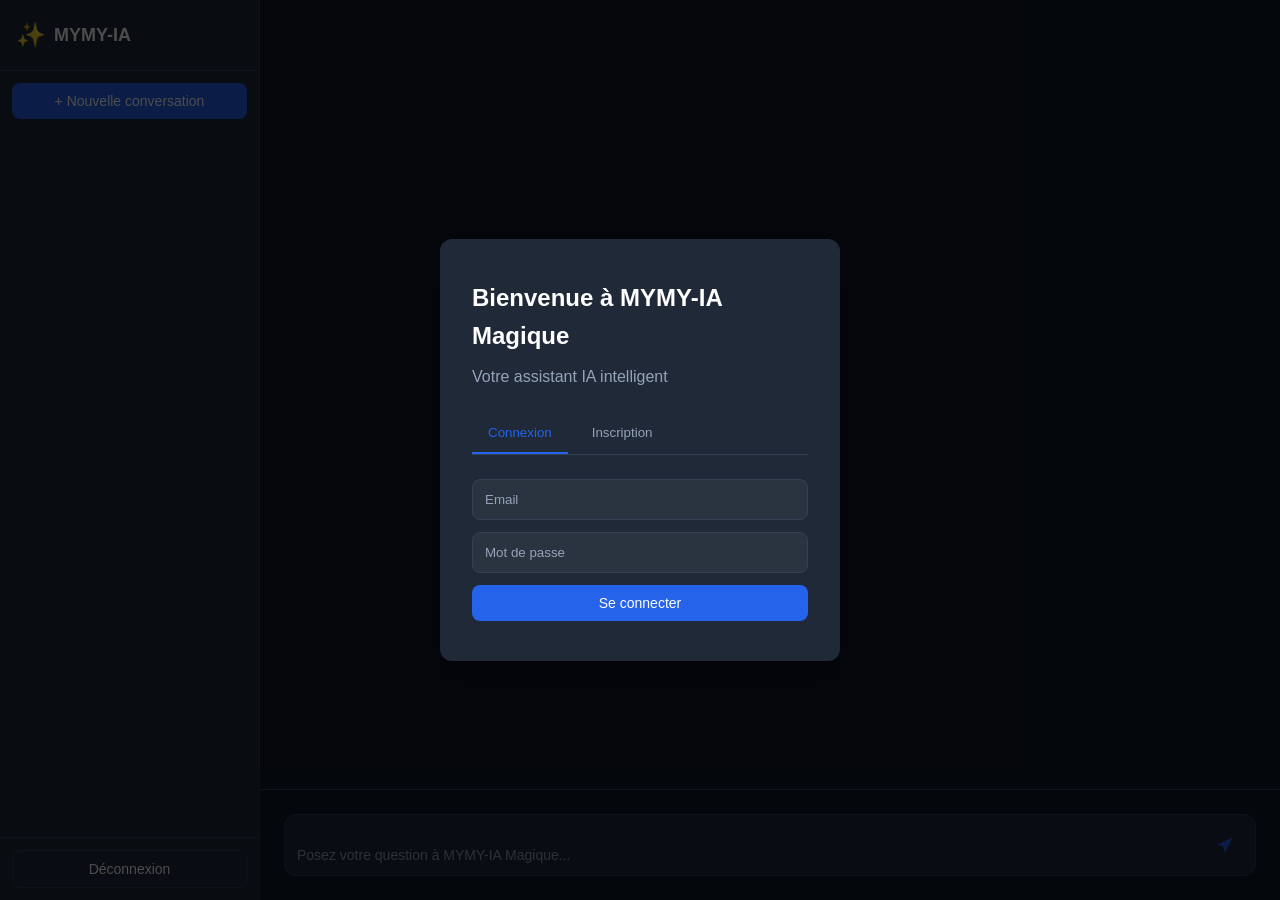
<file: web/index.html>
<!DOCTYPE html>
<html lang="fr">
<head>
    <meta charset="UTF-8">
    <meta name="viewport" content="width=device-width, initial-scale=1.0">
    <title>MYMY-IA Magique - Intelligent AI Assistant</title>
    <link rel="stylesheet" href="styles.css">
</head>
<body>
    <div class="container">
        <!-- Sidebar -->
        <aside class="sidebar">
            <div class="sidebar-header">
                <div class="logo">
                    <span class="logo-icon">✨</span>
                    <span class="logo-text">MYMY-IA</span>
                </div>
            </div>
            
            <div class="sidebar-actions">
                <button id="new-chat-btn" class="btn btn-primary btn-block">
                    <span>+ Nouvelle conversation</span>
                </button>
            </div>
            
            <div class="conversations-list">
                <div id="conversations-container"></div>
            </div>
            
            <div class="sidebar-footer">
                <button id="logout-btn" class="btn btn-secondary btn-block">
                    Déconnexion
                </button>
            </div>
        </aside>
        
        <!-- Main Chat Area -->
        <main class="main-content">
            <div id="chat-container" class="chat-container">
                <!-- Messages will be inserted here -->
            </div>
            
            <div class="chat-input-area">
                <form id="chat-form" class="chat-form">
                    <div class="input-wrapper">
                        <textarea 
                            id="message-input" 
                            class="message-input" 
                            placeholder="Posez votre question à MYMY-IA Magique..."
                            rows="1"
                        ></textarea>
                        <button type="submit" class="btn-send">
                            <svg width="20" height="20" viewBox="0 0 20 20" fill="none">
                                <path d="M2 10L18 2L10 18L8 11L2 10Z" fill="currentColor"/>
                            </svg>
                        </button>
                    </div>
                </form>
            </div>
        </main>
    </div>
    
    <!-- Auth Modal -->
    <div id="auth-modal" class="modal">
        <div class="modal-content">
            <div class="auth-container">
                <h1>Bienvenue à MYMY-IA Magique</h1>
                <p>Votre assistant IA intelligent</p>
                
                <div class="auth-tabs">
                    <button class="tab-btn active" data-tab="login">Connexion</button>
                    <button class="tab-btn" data-tab="register">Inscription</button>
                </div>
                
                <!-- Login Form -->
                <form id="login-form" class="auth-form active">
                    <div class="form-group">
                        <input type="email" id="login-email" placeholder="Email" required>
                    </div>
                    <div class="form-group">
                        <input type="password" id="login-password" placeholder="Mot de passe" required>
                    </div>
                    <button type="submit" class="btn btn-primary btn-block">Se connecter</button>
                </form>
                
                <!-- Register Form -->
                <form id="register-form" class="auth-form">
                    <div class="form-group">
                        <input type="text" id="register-username" placeholder="Nom d'utilisateur" required>
                    </div>
                    <div class="form-group">
                        <input type="email" id="register-email" placeholder="Email" required>
                    </div>
                    <div class="form-group">
                        <input type="password" id="register-password" placeholder="Mot de passe" required>
                    </div>
                    <div class="form-group">
                        <input type="password" id="register-confirm" placeholder="Confirmer le mot de passe" required>
                    </div>
                    <button type="submit" class="btn btn-primary btn-block">S'inscrire</button>
                </form>
            </div>
        </div>
    </div>
    
    <script src="app.js"></script>
</body>
</html>
</file>
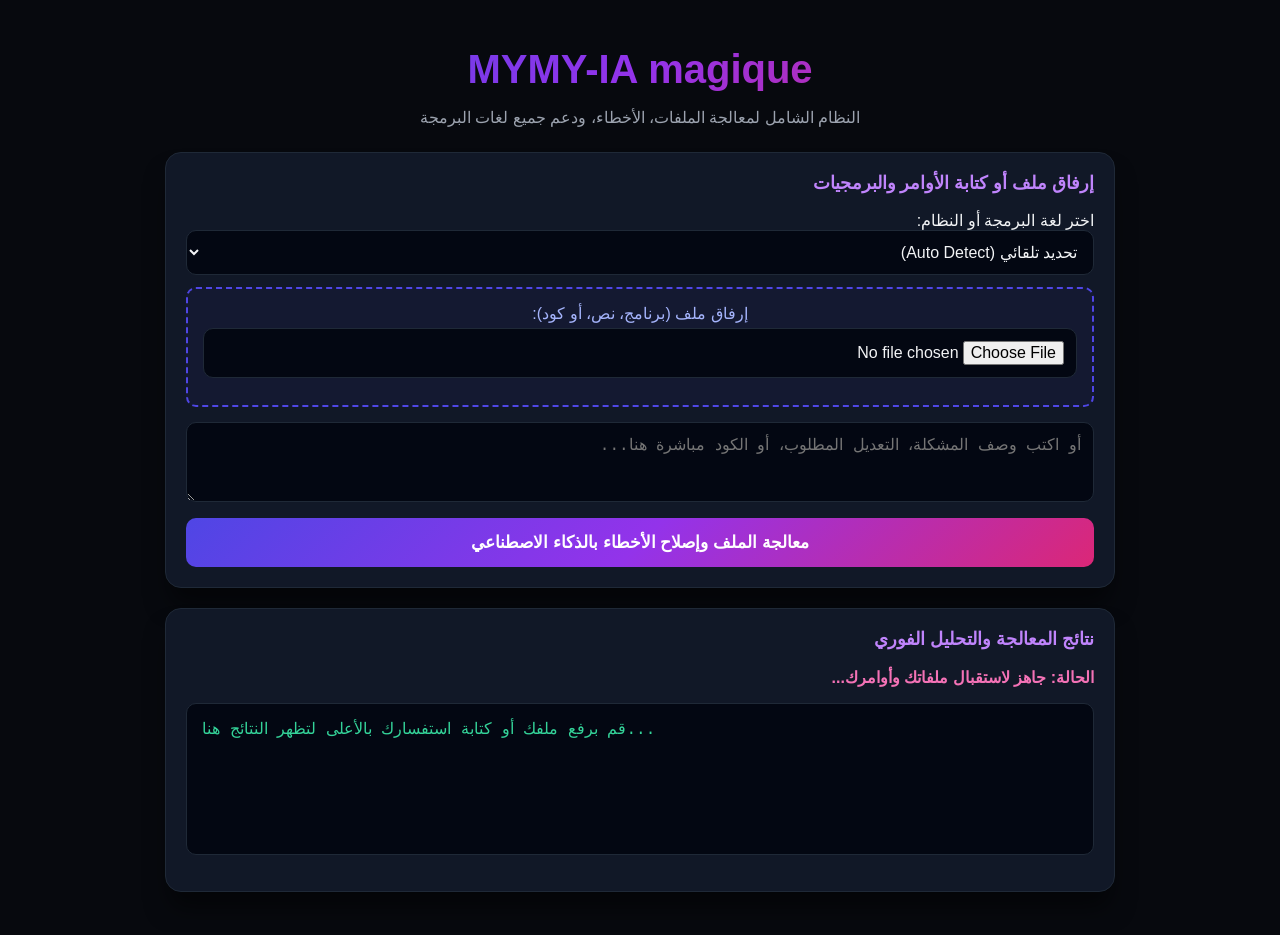
<file: backend/static/index.html>
<!DOCTYPE html>
<html lang="ar" dir="rtl">
<head>
    <meta charset="UTF-8">
    <meta name="viewport" content="width=device-width, initial-scale=1.0">
    <title>MYMY-IA magique - المنصة الشاملة</title>
    <style>
        :root {
            --bg-color: #07090e;
            --card-bg: #111827;
            --accent-gradient: linear-gradient(135deg, #4f46e5 0%, #9333ea 50%, #db2777 100%);
            --text-color: #f3f4f6;
            --text-muted: #9ca3af;
            --border-color: #1f2937;
            --code-bg: #030712;
        }
        body {
            font-family: 'Segoe UI', Tahoma, Geneva, Verdana, sans-serif;
            background-color: var(--bg-color);
            color: var(--text-color);
            margin: 0;
            padding: 20px;
        }
        .container {
            max-width: 950px;
            margin: 0 auto;
        }
        header {
            text-align: center;
            margin-bottom: 25px;
        }
        h1 {
            background: var(--accent-gradient);
            -webkit-background-clip: text;
            -webkit-text-fill-color: transparent;
            font-size: 2.5rem;
            margin-bottom: 5px;
            font-weight: 800;
        }
        p.subtitle {
            color: var(--text-muted);
            font-size: 1rem;
        }
        .card {
            background-color: var(--card-bg);
            border: 1px solid var(--border-color);
            border-radius: 16px;
            padding: 20px;
            margin-bottom: 20px;
            box-shadow: 0 20px 25px -5px rgba(0, 0, 0, 0.5);
        }
        .card h3 {
            margin-top: 0;
            color: #c084fc;
            font-size: 1.1rem;
        }
        textarea, select, input[type="file"] {
            width: 100%;
            padding: 12px;
            border-radius: 10px;
            border: 1px solid var(--border-color);
            background-color: var(--code-bg);
            color: var(--text-color);
            font-size: 1rem;
            margin-bottom: 12px;
            box-sizing: border-box;
        }
        select {
            cursor: pointer;
        }
        .file-upload-box {
            border: 2px dashed #4f46e5;
            padding: 15px;
            border-radius: 10px;
            text-align: center;
            background-color: rgba(79, 70, 229, 0.05);
            margin-bottom: 15px;
        }
        button {
            background: var(--accent-gradient);
            color: white;
            border: none;
            padding: 14px 20px;
            border-radius: 10px;
            font-size: 1.05rem;
            font-weight: bold;
            cursor: pointer;
            width: 100%;
            transition: opacity 0.2s;
        }
        button:hover {
            opacity: 0.9;
        }
        .output-box {
            background-color: var(--code-bg);
            padding: 15px;
            border-radius: 10px;
            border: 1px solid var(--border-color);
            overflow-x: auto;
            color: #34d399;
            direction: ltr;
            text-align: left;
            font-family: 'Courier New', Courier, monospace;
            white-space: pre-wrap;
            min-height: 120px;
        }
        .meta-info {
            color: #f472b6;
            direction: rtl;
            text-align: right;
            margin-bottom: 8px;
            font-weight: bold;
        }
    </style>
</head>
<body>
    <div class="container">
        <header>
            <h1>MYMY-IA magique</h1>
            <p class="subtitle">النظام الشامل لمعالجة الملفات، الأخطاء، ودعم جميع لغات البرمجة</p>
        </header>

        <div class="card">
            <h3>إرفاق ملف أو كتابة الأوامر والبرمجيات</h3>
            
            <label for="languageSelect">اختر لغة البرمجة أو النظام:</label>
            <select id="languageSelect">
                <option value="auto">تحديد تلقائي (Auto Detect)</option>
                <option value="python">Python</option>
                <option value="javascript">JavaScript / Node.js</option>
                <option value="cpp">C++ / C</option>
                <option value="java">Java</option>
                <option value="html_css">HTML / CSS / Web</option>
                <option value="sql">SQL / Databases</option>
                <option value="php">PHP</option>
            </select>

            <div class="file-upload-box">
                <label style="display:block; margin-bottom: 5px; color: #a5b4fc; cursor: pointer;">إرفاق ملف (برنامج، نص، أو كود):</label>
                <input type="file" id="fileInput">
            </div>

            <textarea id="userPrompt" rows="3" placeholder="أو اكتب وصف المشكلة، التعديل المطلوب، أو الكود مباشرة هنا..."></textarea>
            
            <button onclick="uploadAndProcess()">معالجة الملف وإصلاح الأخطاء بالذكاء الاصطناعي</button>
        </div>

        <div class="card">
            <h3>نتائج المعالجة والتحليل الفوري</h3>
            <div id="metaInfo" class="meta-info">الحالة: جاهز لاستقبال ملفاتك وأوامرك...</div>
            <pre id="aiOutput" class="output-box">قم برفع ملفك أو كتابة استفسارك بالأعلى لتظهر النتائج هنا...</pre>
        </div>
    </div>

    <script>
        async function uploadAndProcess() {
            const promptText = document.getElementById('userPrompt').value;
            const language = document.getElementById('languageSelect').value;
            const fileInput = document.getElementById('fileInput').files[0];

            if (!promptText && !fileInput) {
                alert('الرجاء إدخال أمر أو إرفاق ملف واحد على الأقل!');
                return;
            }

            document.getElementById('metaInfo').innerText = "الحالة: جاري رفع الملف ومعالجة الأخطاء برمجياً...";
            document.getElementById('aiOutput').innerText = "جاري تحليل الملف وفحص جميع المستويات البرمجية عبر MYMY-IA...";

            const formData = new FormData();
            formData.append('prompt', promptText);
            formData.append('language', language);
            if (fileInput) {
                formData.append('file', fileInput);
            }

            try {
                const response = await fetch('/api/ai/process-file', {
                    method: 'POST',
                    body: formData
                });
                const data = await response.json();

                document.getElementById('metaInfo').innerText = "النظام المستخدم: " + data.engine_mode;
                document.getElementById('aiOutput').innerText = data.result;
            } catch (error) {
                document.getElementById('metaInfo').innerText = "الحالة: خطأ في الاتصال";
                document.getElementById('aiOutput').innerText = "حدث خطأ أثناء الاتصال بالخادم: " + error;
            }
        }
    </script>
</body>
</html>
</file>
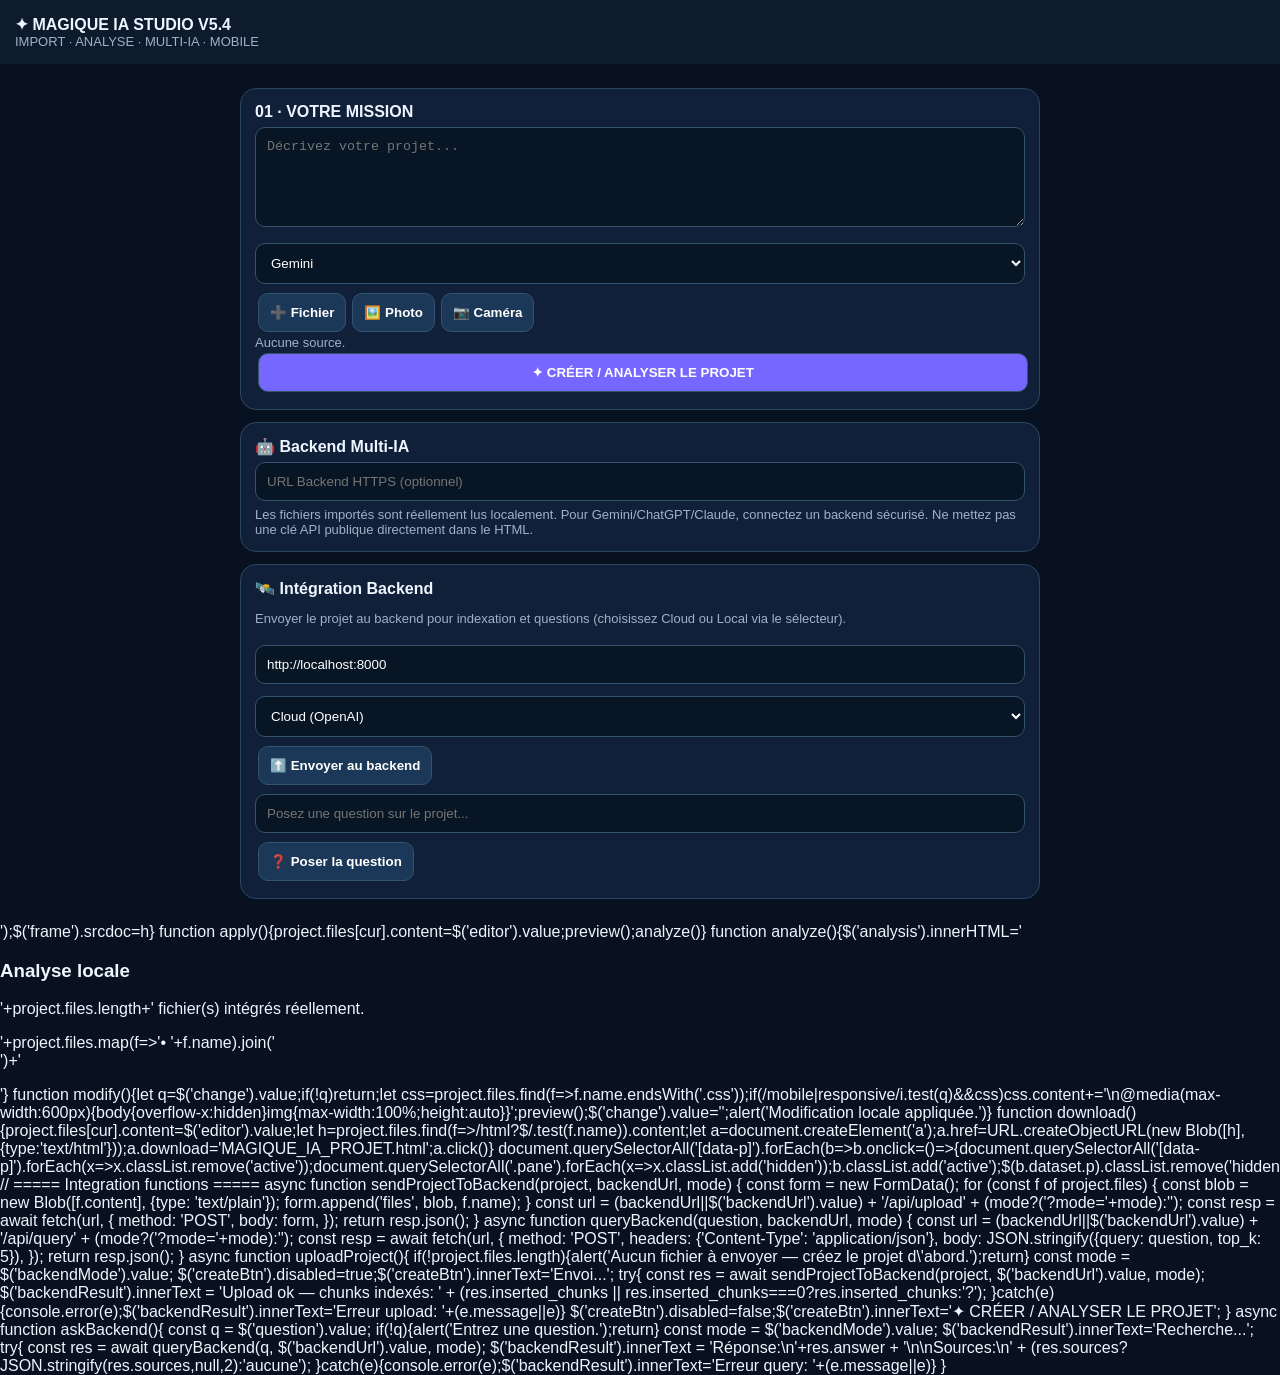
<file: MAGIQUE_IA_STUDIO.html>
<!doctype html>
<html lang="fr">
<head>
<meta charset="utf-8"><meta name="viewport" content="width=device-width,initial-scale=1">
<title>Magique IA Studio V5.4</title>
<style>
body{margin:0;font-family:Arial;background:#08111f;color:#eef5ff}header{padding:15px;background:#0d1b2d;position:sticky;top:0}main{max-width:800px;margin:auto;padding:12px}.card{background:#102038;border:1px solid #294765;border-radius:16px;padding:14px;margin:12px 0}textarea,input,select{width:100%;box-sizing:border-box;padding:11px;margin:6px 0;border-radius:10px;border:1px solid #34536f;background:#081524;color:white}textarea{min-height:100px}button{padding:11px;border-radius:10px;border:1px solid #34536f;background:#1c3858;color:white;font-weight:bold;margin:3px}.primary{background:#7567ff}.hidden{display:none}.source{padding:8px;border-bottom:1px solid #294765}.tabs{display:flex;gap:4px;overflow:auto}.tabs button{white-space:nowrap}.pane{margin-top:10px}iframe{width:100%;height:520px;background:white;border:0;border-radius:10px}#editor{height:400px;font-family:monospace}.active{background:#7567ff}.note{color:#9db2c9;font-size:13px}@media(max-width:500px){iframe{height:440px}}
</style>
</head>
<body>
<header><b>✦ MAGIQUE IA STUDIO V5.4</b><div class="note">IMPORT · ANALYSE · MULTI-IA · MOBILE</div></header><main>
<div class="card"><b>01 · VOTRE MISSION</b><textarea id="idea" placeholder="Décrivez votre projet..."></textarea><select id="provider"><option>Gemini</option><option>ChatGPT</option><option>Claude</option><option>Grok</option><option>DeepSeek</option><option>Mistral</option></select>
<div><button onclick="fi.click()">➕ Fichier</button><button onclick="pi.click()">🖼️ Photo</button><button onclick="ci.click()">📷 Caméra</button></div>
<input id="fi" class="hidden" type="file" multiple accept=".html,.htm,.css,.js,.txt,.md,.json"><input id="pi" class="hidden" type="file" multiple accept="image/*"><input id="ci" class="hidden" type="file" accept="image/*" capture="environment"><div id="sources" class="note">Aucune source.</div><button id="createBtn" class="primary" style="width:100%" onclick="create()">✦ CRÉER / ANALYSER LE PROJET</button></div>
<div id="work" class="card hidden"><div class="tabs"><button class="active" data-p="preview">👁️ Aperçu</button><button data-p="code">💻 Code</button><button data-p="analysis">🔍 Analyse</button><button data-p="modify">✏️ Modifier</button><button data-p="export">📦 Export</button></div>
<div id="preview" class="pane"><iframe id="frame" sandbox="allow-scripts"></iframe></div><div id="code" class="pane hidden"><div id="files"></div><textarea id="editor"></textarea><button onclick="apply()">✓ Appliquer</button></div><div id="analysis" class="pane hidden"></div><div id="modify" class="pane hidden"><textarea id="change" placeholder="Décrivez la correction..."></textarea><button class="primary" onclick="modify()">Modifier</button></div><div id="export" class="pane hidden"><button class="primary" onclick="download()">⬇️ Télécharger HTML</button></div></div>
<div class="card"><b>🤖 Backend Multi-IA</b><input id="url" placeholder="URL Backend HTTPS (optionnel)"><div class="note">Les fichiers importés sont réellement lus localement. Pour Gemini/ChatGPT/Claude, connectez un backend sécurisé. Ne mettez pas une clé API publique directement dans le HTML.</div></div>
<div class="card"><b>🛰️ Intégration Backend</b>
<p class="note">Envoyer le projet au backend pour indexation et questions (choisissez Cloud ou Local via le sélecteur).</p>
<input id="backendUrl" placeholder="http://localhost:8000" value="http://localhost:8000">
<select id="backendMode"><option value="cloud">Cloud (OpenAI)</option><option value="local">Local (Ollama)</option></select>
<button onclick="uploadProject()">⬆️ Envoyer au backend</button>
<input id="question" placeholder="Posez une question sur le projet...">
<button onclick="askBackend()">❓ Poser la question</button>
<div id="backendResult" class="note"></div>
</div>
</main>
<script>
let src=[],project={files:[]},cur=0;const $=x=>document.getElementById(x);
async function read(f){return new Promise((ok,no)=>{let r=new FileReader;r.onload=()=>ok(r.result);r.onerror=no;if(f.type.startsWith('image/'))r.readAsDataURL(f);else r.readAsText(f)})}
async function add(fs){for(const f of fs){let e=f.name.split('.').pop().toLowerCase();src.push({name:f.name,ext:e,type:f.type,data:await read(f)})}showSrc()}
fi.onchange=e=>add(e.target.files);pi.onchange=e=>add(e.target.files);ci.onchange=e=>add(e.target.files);
function showSrc(){$('sources').innerHTML=src.length?src.map((s,i)=>'<div class="source">📎 '+s.name+' <button onclick="src.splice('+i+',1);showSrc()">✕</button></div>').join(''):'Aucune source.'}
function create(){let h=src.find(s=>['html','htm'].includes(s.ext));project.files=[];project.files.push({name:'index.html',content:h?h.data:'<!doctype html><html><head><meta name="viewport" content="width=device-width,initial-scale=1"><title>Projet</title></head><body><h1>Mon projet</h1><p>'+($('idea').value||'Projet créé avec Magique IA')+'</p></body></html>'});src.filter(s=>s.ext==='css'||s.ext==='js').forEach(s=>project.files.push({name:s.name,content:s.data}));$('work').classList.remove('hidden');cur=0;renderFiles();preview();analyze();}
function renderFiles(){$('files').innerHTML=project.files.map((f,i)=>'<button onclick="selectFile('+i+')">'+f.name+'</button>').join('');$('editor').value=project.files[cur].content}
function selectFile(i){project.files[cur].content=$('editor').value;cur=i;renderFiles()}
function preview(){let h=project.files.find(f=>/html?$/.test(f.name))?.content||'';let c=project.files.filter(f=>f.name.endsWith('.css')).map(f=>f.content).join('\n');let j=project.files.filter(f=>f.name.endsWith('.js')).map(f=>f.content).join('\n');h=h.replace('</head>','<style>'+c+'</style></head>').replace('</body>','<script>'+j+'</script></body>');$('frame').srcdoc=h}
function apply(){project.files[cur].content=$('editor').value;preview();analyze()}
function analyze(){$('analysis').innerHTML='<h3>Analyse locale</h3><p>'+project.files.length+' fichier(s) intégrés réellement.</p><p>'+project.files.map(f=>'• '+f.name).join('<br>')+'</p>'}
function modify(){let q=$('change').value;if(!q)return;let css=project.files.find(f=>f.name.endsWith('.css'));if(/mobile|responsive/i.test(q)&&css)css.content+='\n@media(max-width:600px){body{overflow-x:hidden}img{max-width:100%;height:auto}}';preview();$('change').value='';alert('Modification locale appliquée.')}
function download(){project.files[cur].content=$('editor').value;let h=project.files.find(f=>/html?$/.test(f.name)).content;let a=document.createElement('a');a.href=URL.createObjectURL(new Blob([h],{type:'text/html'}));a.download='MAGIQUE_IA_PROJET.html';a.click()}
document.querySelectorAll('[data-p]').forEach(b=>b.onclick=()=>{document.querySelectorAll('[data-p]').forEach(x=>x.classList.remove('active'));document.querySelectorAll('.pane').forEach(x=>x.classList.add('hidden'));b.classList.add('active');$(b.dataset.p).classList.remove('hidden')});

// ===== Integration functions =====
async function sendProjectToBackend(project, backendUrl, mode) {
  const form = new FormData();
  for (const f of project.files) {
    const blob = new Blob([f.content], {type: 'text/plain'});
    form.append('files', blob, f.name);
  }
  const url = (backendUrl||$('backendUrl').value) + '/api/upload' + (mode?('?mode='+mode):'');
  const resp = await fetch(url, {
    method: 'POST',
    body: form,
  });
  return resp.json();
}

async function queryBackend(question, backendUrl, mode) {
  const url = (backendUrl||$('backendUrl').value) + '/api/query' + (mode?('?mode='+mode):'');
  const resp = await fetch(url, {
    method: 'POST',
    headers: {'Content-Type': 'application/json'},
    body: JSON.stringify({query: question, top_k: 5}),
  });
  return resp.json();
}

async function uploadProject(){
  if(!project.files.length){alert('Aucun fichier à envoyer — créez le projet d\'abord.');return}
  const mode = $('backendMode').value;
  $('createBtn').disabled=true;$('createBtn').innerText='Envoi...';
  try{
    const res = await sendProjectToBackend(project, $('backendUrl').value, mode);
    $('backendResult').innerText = 'Upload ok — chunks indexés: ' + (res.inserted_chunks || res.inserted_chunks===0?res.inserted_chunks:'?');
  }catch(e){console.error(e);$('backendResult').innerText='Erreur upload: '+(e.message||e)}
  $('createBtn').disabled=false;$('createBtn').innerText='✦ CRÉER / ANALYSER LE PROJET';
}

async function askBackend(){
  const q = $('question').value;
  if(!q){alert('Entrez une question.');return}
  const mode = $('backendMode').value;
  $('backendResult').innerText='Recherche...';
  try{
    const res = await queryBackend(q, $('backendUrl').value, mode);
    $('backendResult').innerText = 'Réponse:\n'+res.answer + '\n\nSources:\n' + (res.sources?JSON.stringify(res.sources,null,2):'aucune');
  }catch(e){console.error(e);$('backendResult').innerText='Erreur query: '+(e.message||e)}
}

</script>
</body>
</html>
</file>
<file: web/styles.css>
:root {
    --primary-color: #2563EB;
    --secondary-color: #1F2937;
    --bg-dark: #0F172A;
    --bg-light: #1E293B;
    --text-primary: #FFFFFF;
    --text-secondary: #94A3B8;
    --border-color: #334155;
    --success: #10B981;
    --warning: #F59E0B;
    --error: #EF4444;
}

* {
    margin: 0;
    padding: 0;
    box-sizing: border-box;
}

body {
    font-family: -apple-system, BlinkMacSystemFont, 'Segoe UI', Roboto, 'Helvetica Neue', Arial, sans-serif;
    background-color: var(--bg-dark);
    color: var(--text-primary);
    line-height: 1.6;
}

/* Layout */
.container {
    display: flex;
    height: 100vh;
    overflow: hidden;
}

/* Sidebar */
.sidebar {
    width: 260px;
    background-color: var(--secondary-color);
    border-right: 1px solid var(--border-color);
    display: flex;
    flex-direction: column;
    overflow-y: auto;
}

.sidebar-header {
    padding: 16px;
    border-bottom: 1px solid var(--border-color);
}

.logo {
    display: flex;
    align-items: center;
    gap: 8px;
    font-size: 18px;
    font-weight: 700;
}

.logo-icon {
    font-size: 24px;
}

.sidebar-actions {
    padding: 12px;
}

.conversations-list {
    flex: 1;
    overflow-y: auto;
    padding: 8px;
}

.conversation-item {
    padding: 10px 12px;
    margin-bottom: 4px;
    border-radius: 8px;
    cursor: pointer;
    background-color: transparent;
    border: none;
    color: var(--text-secondary);
    width: 100%;
    text-align: left;
    transition: all 0.2s;
}

.conversation-item:hover {
    background-color: rgba(255, 255, 255, 0.1);
    color: var(--text-primary);
}

.conversation-item.active {
    background-color: var(--primary-color);
    color: white;
}

.sidebar-footer {
    padding: 12px;
    border-top: 1px solid var(--border-color);
}

/* Main Content */
.main-content {
    flex: 1;
    display: flex;
    flex-direction: column;
    background-color: var(--bg-dark);
}

.chat-container {
    flex: 1;
    overflow-y: auto;
    padding: 24px;
    display: flex;
    flex-direction: column;
    gap: 16px;
}

/* Messages */
.message {
    display: flex;
    gap: 12px;
    animation: slideIn 0.3s ease-out;
}

@keyframes slideIn {
    from {
        opacity: 0;
        transform: translateY(10px);
    }
    to {
        opacity: 1;
        transform: translateY(0);
    }
}

.message.user {
    justify-content: flex-end;
}

.message-avatar {
    width: 32px;
    height: 32px;
    border-radius: 50%;
    background-color: var(--primary-color);
    display: flex;
    align-items: center;
    justify-content: center;
    font-size: 16px;
    flex-shrink: 0;
}

.message.user .message-avatar {
    background-color: #64748B;
}

.message-content {
    max-width: 60%;
    padding: 12px 16px;
    border-radius: 12px;
    background-color: var(--bg-light);
    border: 1px solid var(--border-color);
    word-wrap: break-word;
    white-space: pre-wrap;
}

.message.user .message-content {
    background-color: var(--primary-color);
    border-color: var(--primary-color);
}

.loading {
    display: flex;
    gap: 4px;
    padding: 12px 16px;
}

.loading-dot {
    width: 8px;
    height: 8px;
    border-radius: 50%;
    background-color: var(--primary-color);
    animation: bounce 1.4s infinite;
}

.loading-dot:nth-child(1) { animation-delay: 0s; }
.loading-dot:nth-child(2) { animation-delay: 0.2s; }
.loading-dot:nth-child(3) { animation-delay: 0.4s; }

@keyframes bounce {
    0%, 80%, 100% {
        transform: scale(0);
        opacity: 0.5;
    }
    40% {
        transform: scale(1);
        opacity: 1;
    }
}

/* Chat Input */
.chat-input-area {
    padding: 24px;
    border-top: 1px solid var(--border-color);
}

.chat-form {
    display: flex;
}

.input-wrapper {
    flex: 1;
    display: flex;
    gap: 12px;
    background-color: var(--bg-light);
    border: 1px solid var(--border-color);
    border-radius: 12px;
    padding: 12px;
    align-items: flex-end;
}

.message-input {
    flex: 1;
    background: transparent;
    border: none;
    color: var(--text-primary);
    font-size: 14px;
    resize: none;
    max-height: 120px;
    outline: none;
    font-family: inherit;
}

.message-input::placeholder {
    color: var(--text-secondary);
}

.btn-send {
    background: none;
    border: none;
    color: var(--primary-color);
    cursor: pointer;
    padding: 8px;
    display: flex;
    align-items: center;
    justify-content: center;
    transition: all 0.2s;
}

.btn-send:hover {
    transform: scale(1.1);
}

/* Buttons */
.btn {
    padding: 10px 16px;
    border: none;
    border-radius: 8px;
    font-size: 14px;
    font-weight: 500;
    cursor: pointer;
    transition: all 0.2s;
    font-family: inherit;
}

.btn-primary {
    background-color: var(--primary-color);
    color: white;
}

.btn-primary:hover {
    background-color: #1d4ed8;
    transform: translateY(-2px);
}

.btn-secondary {
    background-color: var(--bg-light);
    color: var(--text-primary);
    border: 1px solid var(--border-color);
}

.btn-secondary:hover {
    background-color: rgba(255, 255, 255, 0.1);
}

.btn-block {
    width: 100%;
}

/* Modal */
.modal {
    display: flex;
    position: fixed;
    top: 0;
    left: 0;
    width: 100%;
    height: 100%;
    background-color: rgba(0, 0, 0, 0.7);
    justify-content: center;
    align-items: center;
    z-index: 1000;
}

.modal.hidden {
    display: none;
}

.modal-content {
    width: 100%;
    max-width: 400px;
}

.auth-container {
    background-color: var(--secondary-color);
    border-radius: 12px;
    padding: 40px 32px;
    box-shadow: 0 20px 25px rgba(0, 0, 0, 0.3);
}

.auth-container h1 {
    font-size: 24px;
    margin-bottom: 8px;
}

.auth-container p {
    color: var(--text-secondary);
    margin-bottom: 24px;
}

.auth-tabs {
    display: flex;
    gap: 8px;
    margin-bottom: 24px;
    border-bottom: 1px solid var(--border-color);
}

.tab-btn {
    padding: 12px 16px;
    background: none;
    border: none;
    color: var(--text-secondary);
    cursor: pointer;
    border-bottom: 2px solid transparent;
    transition: all 0.2s;
}

.tab-btn.active {
    color: var(--primary-color);
    border-bottom-color: var(--primary-color);
}

.auth-form {
    display: none;
}

.auth-form.active {
    display: flex;
    flex-direction: column;
    gap: 12px;
}

.form-group {
    display: flex;
    flex-direction: column;
}

.form-group input {
    padding: 12px;
    border: 1px solid var(--border-color);
    border-radius: 8px;
    background-color: rgba(255, 255, 255, 0.05);
    color: var(--text-primary);
    font-family: inherit;
}

.form-group input::placeholder {
    color: var(--text-secondary);
}

.form-group input:focus {
    outline: none;
    border-color: var(--primary-color);
    background-color: rgba(37, 99, 235, 0.1);
}

/* Responsive */
@media (max-width: 768px) {
    .sidebar {
        display: none;
    }
    
    .message-content {
        max-width: 85%;
    }
    
    .auth-container {
        padding: 24px 20px;
    }
}
</file>
